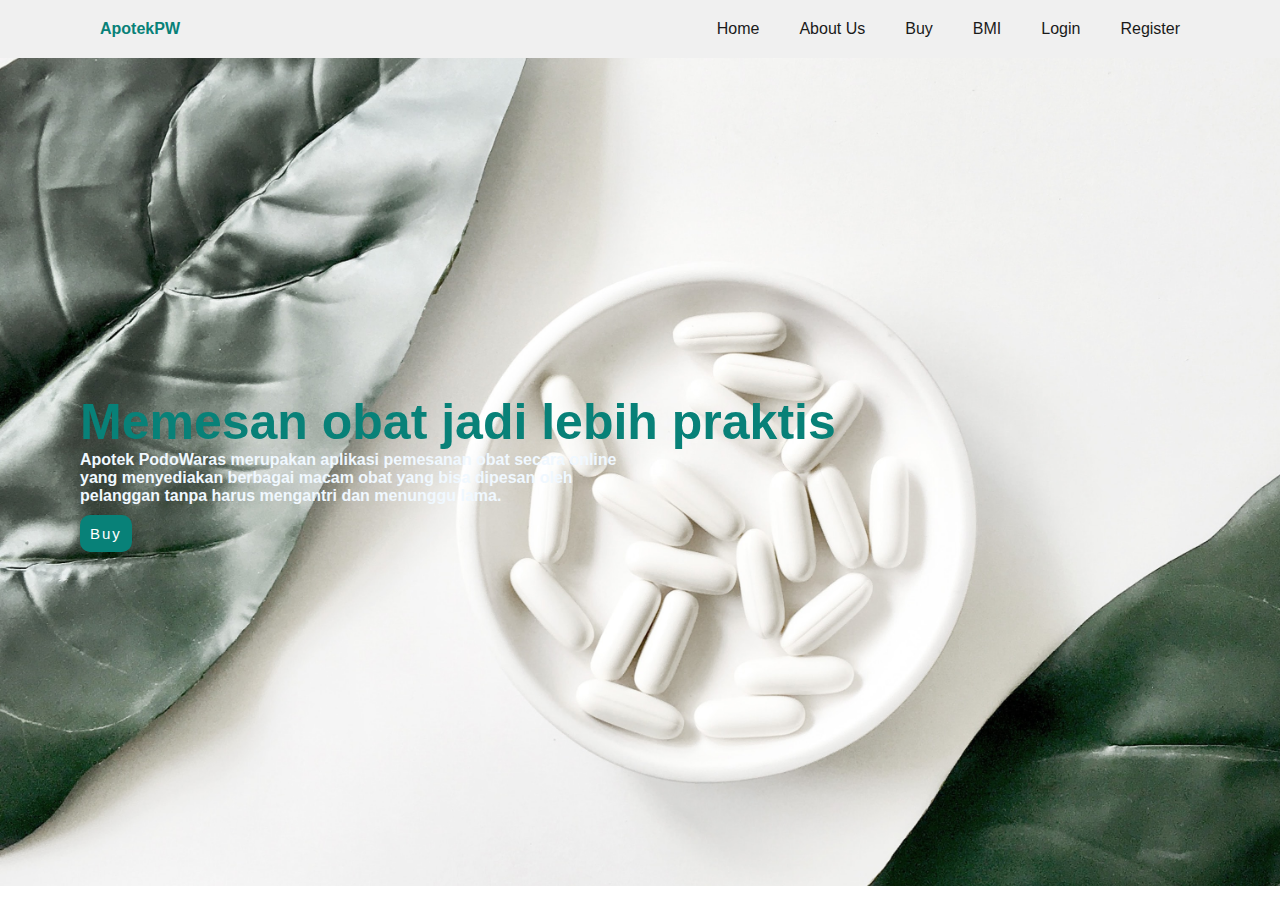
<file: index.html>
<!DOCTYPE html>
<html lang="en">

<head>
    <meta charset="UTF-8">
    <meta http-equiv="X-UA-Compatible" content="IE=edge">
    <meta name="viewport" content="width=device-width, initial-scale=1.0">
    <title>Home</title>
    <link rel="stylesheet" href="css/style.css">
</head>

<body>

    <section id="header">
        <a href="index.html">
            <h4 class="logo">ApotekPW</h4>
        </a>

        <div>
            <ul id="navbar">
                <li><a href="index.html">Home</a></li>
                <li><a href="aboutUs.html">About Us</a></li>
                <li><a href="#">Buy</a></li>
                <li><a href="#">BMI</a></li>
                <li><a href="#">Login</a></li>
                <li><a href="#">Register</a></li>
                <!-- <div>
                    <button id="login"><a href="#" style="color: black;">Login</a></button>
                    <button id="register"><a href="#" style="color: white;">Register</a></button>
                </div> -->
            </ul>
        </div>
    </section>

    <section id="hero">
        <strong>
            <h1>Memesan obat jadi lebih praktis</h1>
            <p>Apotek PodoWaras merupakan aplikasi pemesanan obat secara online yang menyediakan berbagai macam obat
                yang
                bisa dipesan oleh pelanggan tanpa harus mengantri dan menunggu lama.</p>
        </strong>

        <button>Buy</button>
    </section>

    <script src="#"></script>
</body>

</html>
</file>
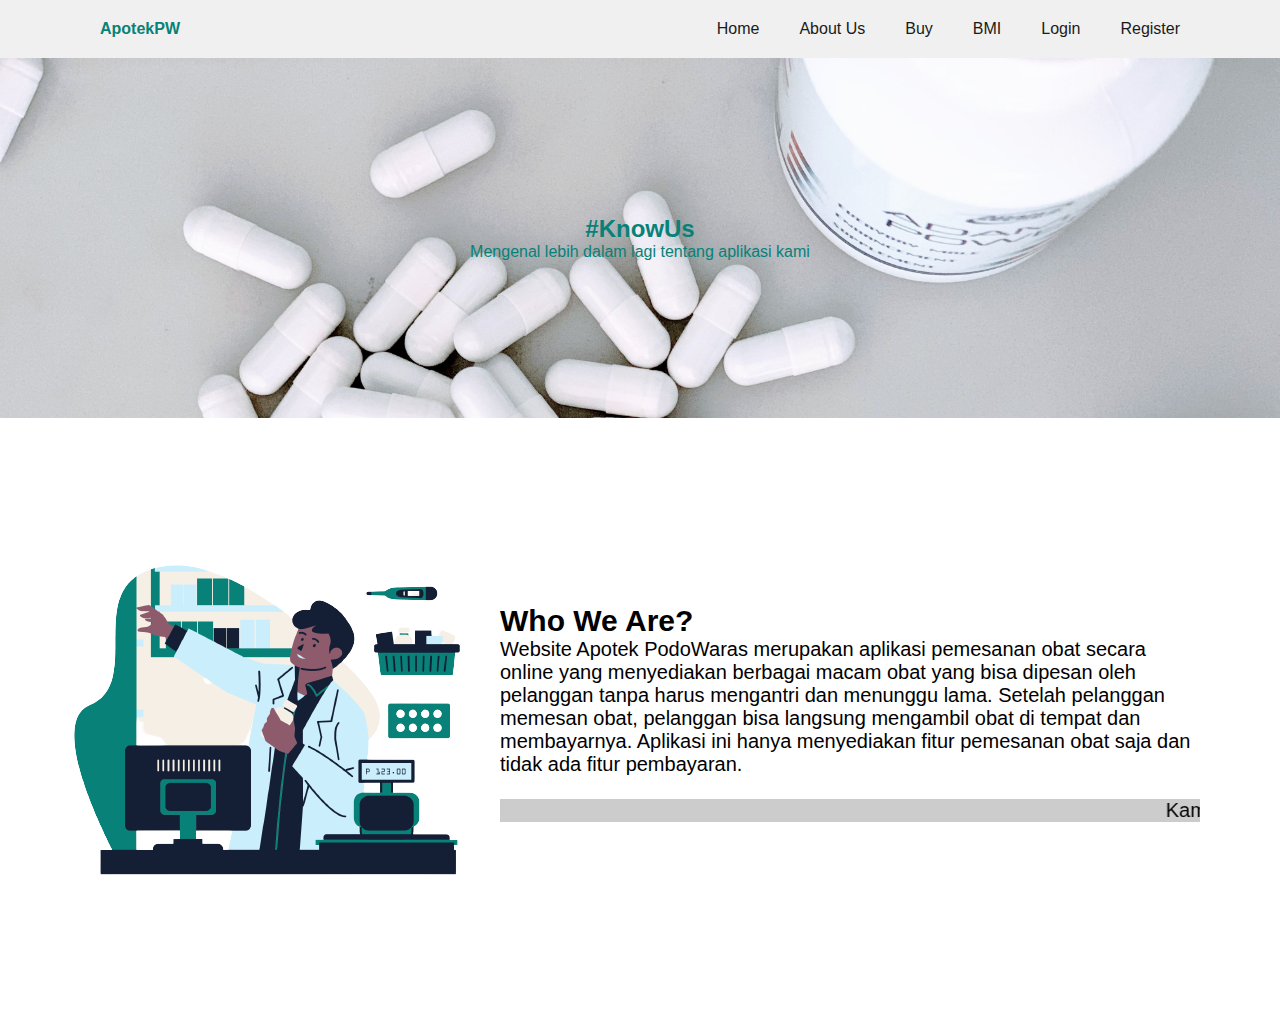
<file: aboutUs.html>
<!DOCTYPE html>
<html lang="en">

<head>
    <meta charset="UTF-8">
    <meta http-equiv="X-UA-Compatible" content="IE=edge">
    <meta name="viewport" content="width=device-width, initial-scale=1.0">
    <title>About US</title>
    <link rel="stylesheet" href="css/style.css">
</head>

<body>
    <section id="header">
        <a href="index.html">
            <h4 class="logo">ApotekPW</h4>
        </a>

        <div>
            <ul id="navbar">
                <li><a href="index.html">Home</a></li>
                <li><a href="aboutUs.html">About Us</a></li>
                <li><a href="#">Buy</a></li>
                <li><a href="#">BMI</a></li>
                <li><a href="#">Login</a></li>
                <li><a href="#">Register</a></li>
                <!-- <div>
                    <button id="login"><a href="#" style="color: black;">Login</a></button>
                    <button id="register"><a href="#" style="color: white;">Register</a></button>
                </div> -->
            </ul>
        </div>
    </section>

    <section id="page-header">
        <h2>#KnowUs</h2>
        <p>Mengenal lebih dalam lagi tentang aplikasi kami</p>
    </section>

    <section id="about-head" class="section-p1">
        <img src="assets/Desain_tanpa_judul-removebg-preview.png" alt="gambarAnimationApoteker">
        <div>
            <h2>Who We Are?</h2>
            <p>Website Apotek PodoWaras merupakan aplikasi pemesanan obat secara online yang menyediakan berbagai macam
                obat
                yang bisa dipesan oleh pelanggan tanpa harus mengantri dan menunggu lama. Setelah pelanggan memesan
                obat, pelanggan bisa langsung mengambil obat di tempat dan membayarnya. Aplikasi ini hanya menyediakan
                fitur pemesanan obat saja dan tidak ada fitur pembayaran.</p>

            <br>
            <marquee bgcolor="#ccc" loop="-1" scrollamount="5" width="100%">Kami memberikan layanan pemesanan obat
                secara online agar lebih praktis tanpa harus mengantri</marquee>
        </div>

    </section>

    <script src="#"></script>
</body>

</html>
</file>
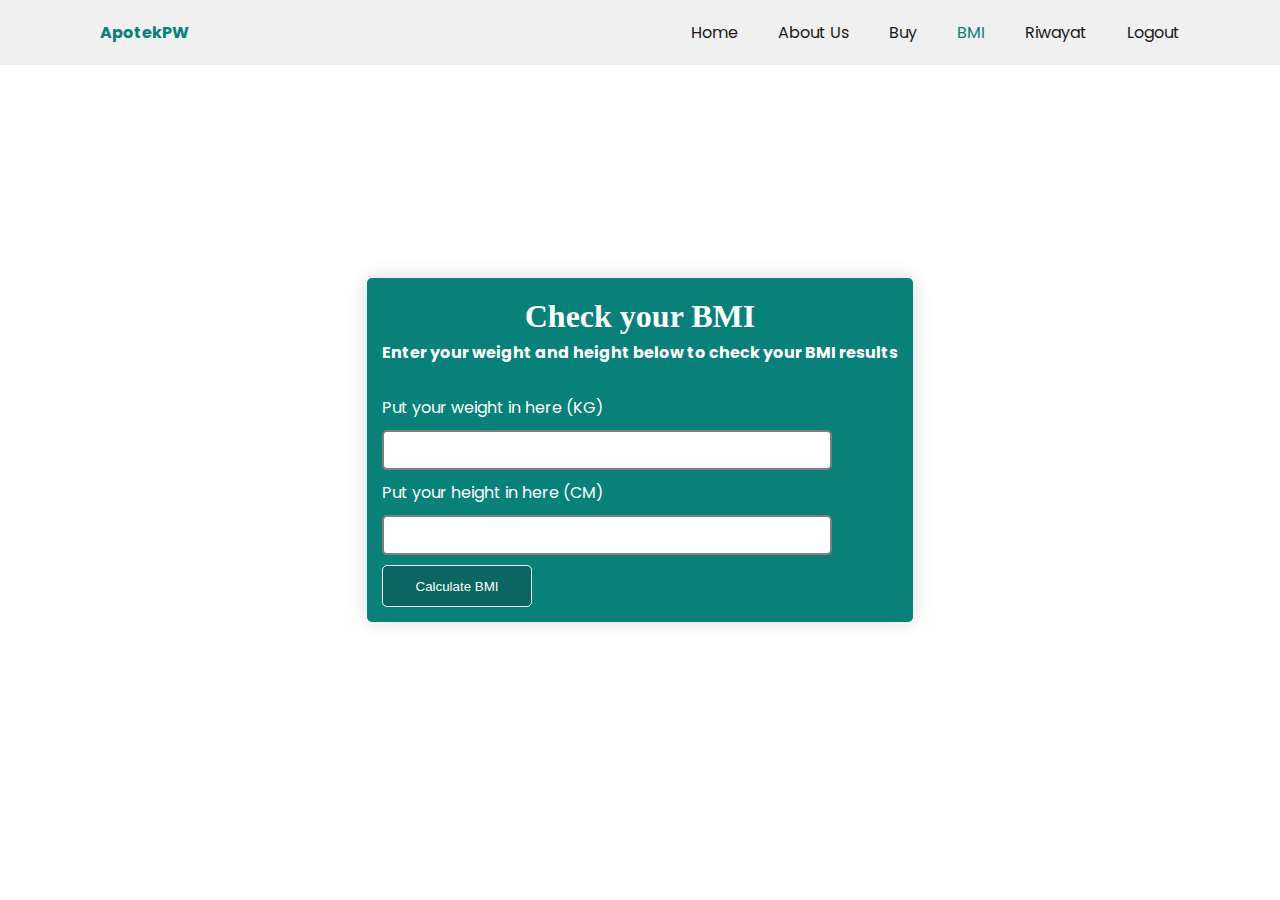
<file: bmi.html>
<!DOCTYPE html>
<html lang="en">
<head>
    <meta charset="UTF-8">
    <meta http-equiv="X-UA-Compatible" content="IE=edge">
    <meta name="viewport" content="width=device-width, initial-scale=1.0">
    <title>BMI - ApotekPW</title>
    <link rel="stylesheet" href="css/bmi.css">
</head>
<body>
    <!-- Navbar -->
    <section id="header">
        <a href="homePage-ApotekPW.html">
            <h4 class="logo">ApotekPW</h4>
        </a>

        <div>
            <ul id="navbar">
                <li><a href="homePage-ApotekPW.html">Home</a></li>
                <li><a href="aboutUs.html">About Us</a></li>
                <li><a href="buy.html">Buy</a></li>
                <li><a href="bmi.html" style="color: #088178;">BMI</a></li>
                <li><a href="riwayat.html">Riwayat</a></li>
                <li><a href="index.html">Logout</a></li>
            </ul>
        </div>
    </section>

    <!-- BMI -->
    <div class="wrapper">
        <h1 class="head">Check your BMI</h1>
        <h4>Enter your weight and height below to check your BMI results</h4><br>
        <p>Put your weight in here (KG)
            <br><input type="text" id="weight"><br><span id="weight_error"></span>
        </p>
    
        <p>Put your height in here (CM)
            <br><input type="text" id="height"><br><span id="height_error"></span>
        </p>
    
        <button id="btn">Calculate BMI</button>
        <p id="output"></p>
    </div>

    <script src="js/bmi.js"></script>
</body>
</html>
</file>
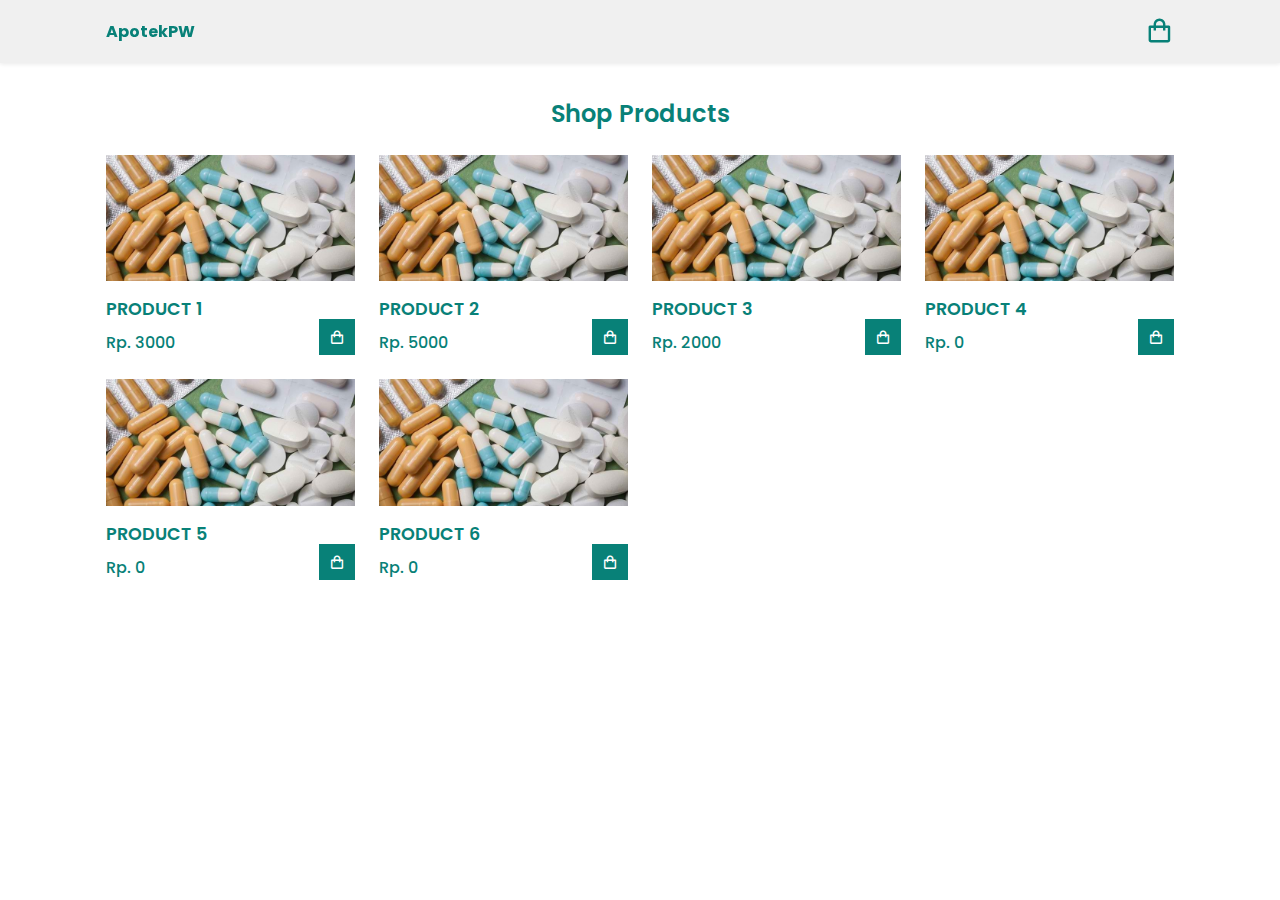
<file: buy.html>
<!DOCTYPE html>
<html lang="en">
<head>
    <meta charset="UTF-8">
    <meta http-equiv="X-UA-Compatible" content="IE=edge">
    <meta name="viewport" content="width=device-width, initial-scale=1.0">
    <title>Buy Obat - ApotekPW</title>
    <link rel="stylesheet" href="css/buy.css">
    <link href='https://unpkg.com/boxicons@2.1.4/css/boxicons.min.css' rel='stylesheet'>
</head>
<body>

    <!-- Header -->
    <header>
        <!-- Navbar -->
        <div class="nav container">
            <a href="#" class="logo">
                <h4>ApotekPW</h4>
            </a>
            <!-- Cart-icon -->
            <i class='bx bx-shopping-bag' id="cart-icon"></i>
            <!-- Cart -->
            <div class="cart">
                <h2 class="cart-title">Your Cart</h2>
                <!-- Content -->
                <div class="cart-content">
                    <!-- <div class="cart-box">
                        
                    </div> -->
                </div>
                <!-- Total -->
                <div class="total">
                    <div class="total-title">Total</div>
                    <div class="total-price">Rp.</div>
                </div>

                <!-- Buy Button -->
                <button type="button" class="btn-buy">Buy Now</button>
                <!-- Cart Close -->
                <i class='bx bx-x' id="close-cart"></i>
            </div>
        </div>
    </header>

    <!-- Shop -->
    <section class="shop container">
        <h2 class="section-title">Shop Products</h2>
        <!-- Content -->
        <div class="shop-content">
            <!-- Box 1 -->
            <div class="product-box">
                <img src="assets/obat.jpg" alt="" class="product-img">
                <h2 class="product-title">Product 1</h2>
                <span class="price">Rp. 3000</span>
                <i class='bx bx-shopping-bag add-cart'></i>
            </div>
            <!-- Box 2 -->
            <div class="product-box">
                <img src="assets/obat.jpg" alt="" class="product-img">
                <h2 class="product-title">Product 2</h2>
                <span class="price">Rp. 5000</span>
                <i class='bx bx-shopping-bag add-cart'></i>
            </div>
            <!-- Box 3 -->
            <div class="product-box">
                <img src="assets/obat.jpg" alt="" class="product-img">
                <h2 class="product-title">Product 3</h2>
                <span class="price">Rp. 2000</span>
                <i class='bx bx-shopping-bag add-cart'></i>
            </div>
            <!-- Box 4 -->
            <div class="product-box">
                <img src="assets/obat.jpg" alt="" class="product-img">
                <h2 class="product-title">Product 4</h2>
                <span class="price">Rp. 0</span>
                <i class='bx bx-shopping-bag add-cart'></i>
            </div>
            <!-- Box 5 -->
            <div class="product-box">
                <img src="assets/obat.jpg" alt="" class="product-img">
                <h2 class="product-title">Product 5</h2>
                <span class="price">Rp. 0</span>
                <i class='bx bx-shopping-bag add-cart'></i>
            </div>
            <!-- Box 6 -->
            <div class="product-box">
                <img src="assets/obat.jpg" alt="" class="product-img">
                <h2 class="product-title">Product 6</h2>
                <span class="price">Rp. 0</span>
                <i class='bx bx-shopping-bag add-cart'></i>
            </div>
        </div>
    </section>
    
    <script src="js/buy.js"></script>
</body>
</html>
</file>
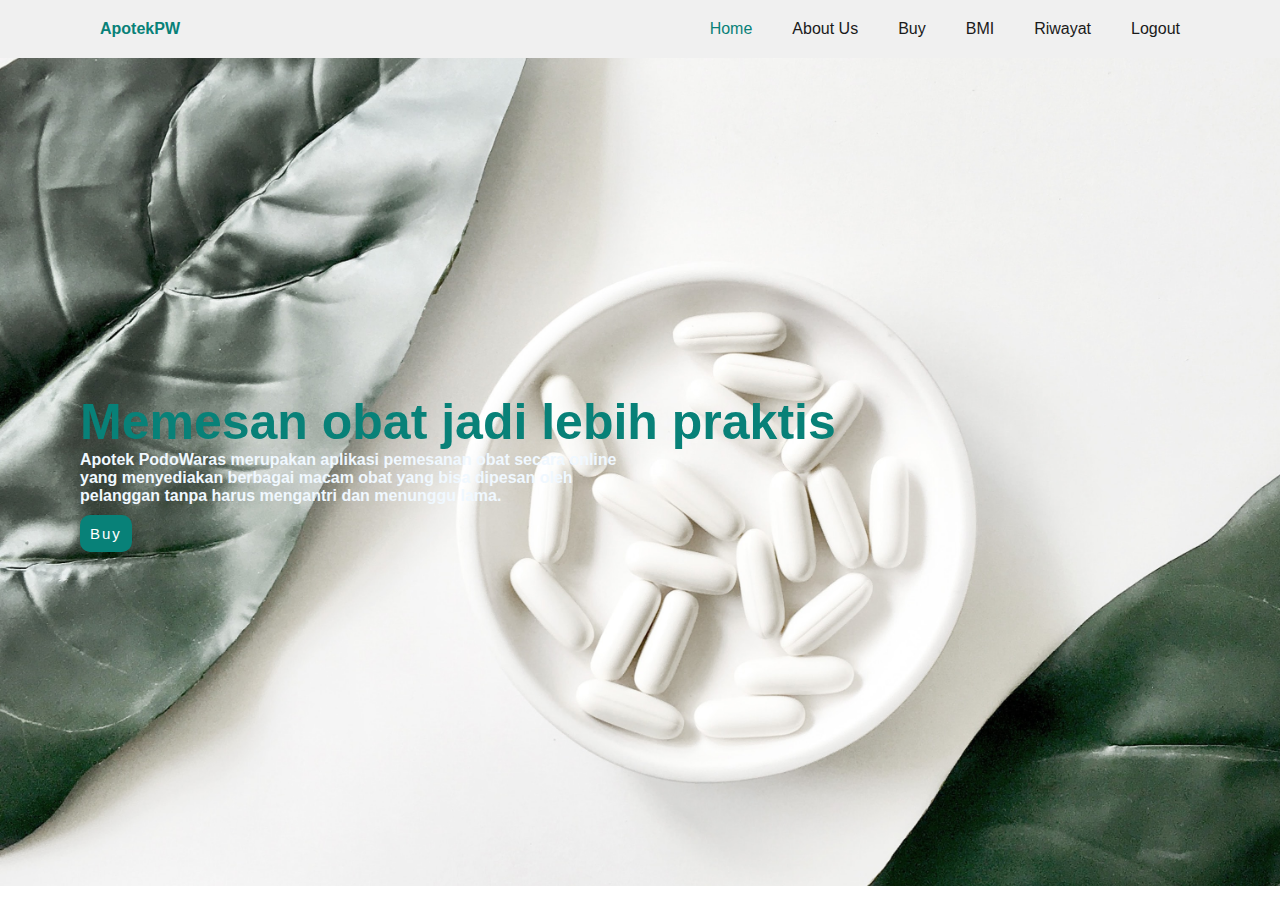
<file: homePage-ApotekPW.html>
<!DOCTYPE html>
<html lang="en">
<head>
    <meta charset="UTF-8">
    <meta http-equiv="X-UA-Compatible" content="IE=edge">
    <meta name="viewport" content="width=device-width, initial-scale=1.0">
    <title>Home - ApotekPW</title>
    <link rel="stylesheet" href="css/style.css">
</head>

<body>

    <section id="header">
        <a href="homePage-ApotekPW.html">
            <h4 class="logo">ApotekPW</h4>
        </a>

        <div>
            <ul id="navbar">
                <li><a href="homePage-ApotekPW.html" style="color: #088178;">Home</a></li>
                <li><a href="aboutUs.html">About Us</a></li>
                <li><a href="buy.html">Buy</a></li>
                <li><a href="bmi.html">BMI</a></li>
                <li><a href="riwayat.html">Riwayat</a></li>
                <li><a href="index.html">Logout</a></li>
            </ul>
        </div>
    </section>

    <section id="hero">
        <strong>
            <h1>Memesan obat jadi lebih praktis</h1>
            <p>Apotek PodoWaras merupakan aplikasi pemesanan obat secara online yang menyediakan berbagai macam obat
                yang
                bisa dipesan oleh pelanggan tanpa harus mengantri dan menunggu lama.</p>
        </strong>

        <button>Buy</button>
    </section>

    <script src="#"></script>
</body>

</html>
</file>
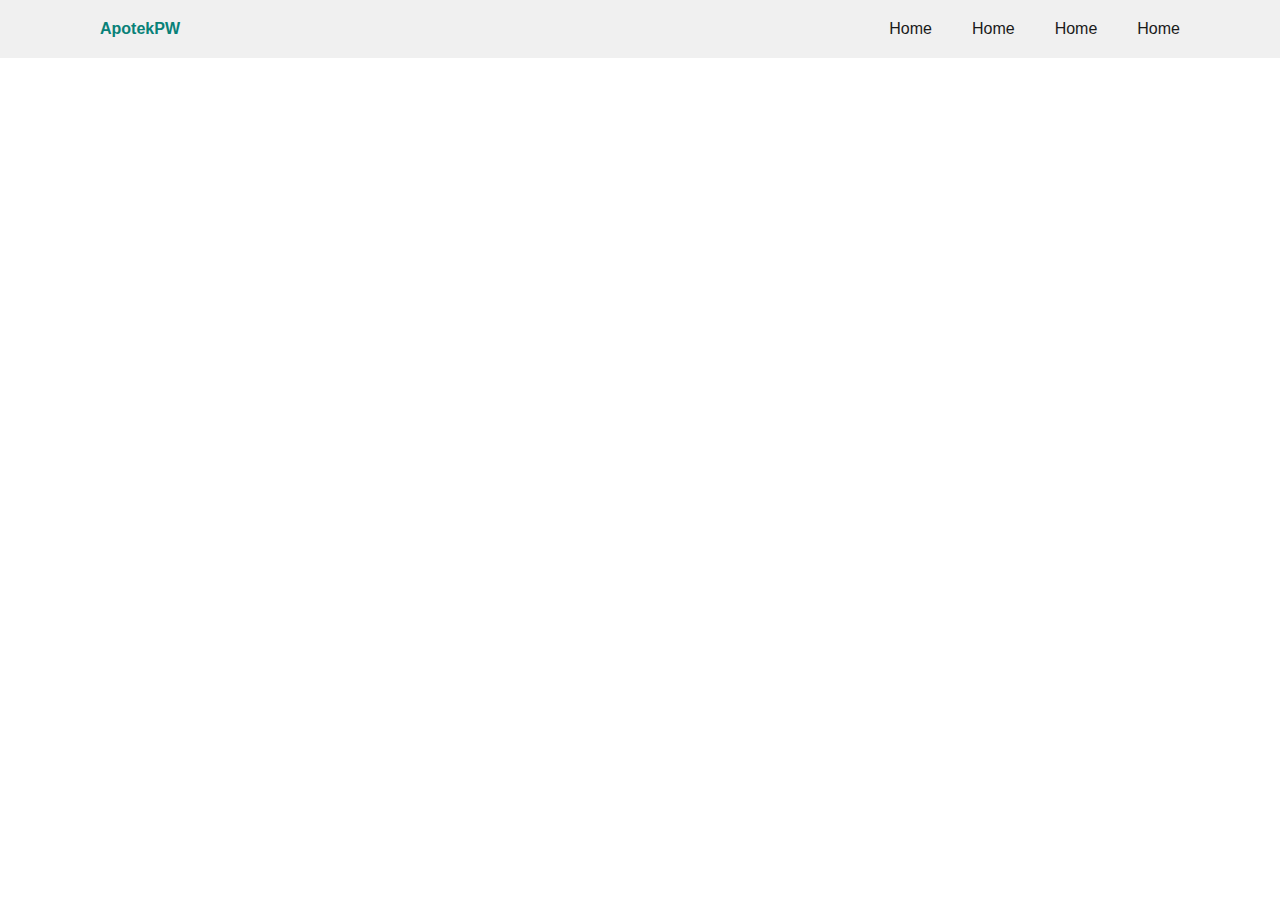
<file: homePage.html>
<!DOCTYPE html>
<html lang="en">

<head>
    <meta charset="UTF-8">
    <meta http-equiv="X-UA-Compatible" content="IE=edge">
    <meta name="viewport" content="width=device-width, initial-scale=1.0">
    <title>Home</title>
    <link rel="stylesheet" href="style.css">
</head>

<body>

    <section id="header">
        <a href="#">
            <h4 class="logo">ApotekPW</h4>
        </a>

        <div>
            <ul id="navbar">
                <li><a href="homePage.html">Home</a></li>
                <li><a href="">Home</a></li>
                <li><a href="homePage.html">Home</a></li>
                <li><a href="homePage.html">Home</a></li>
            </ul>
        </div>
    </section>


    <script src="#"></script>
</body>

</html>
</file>
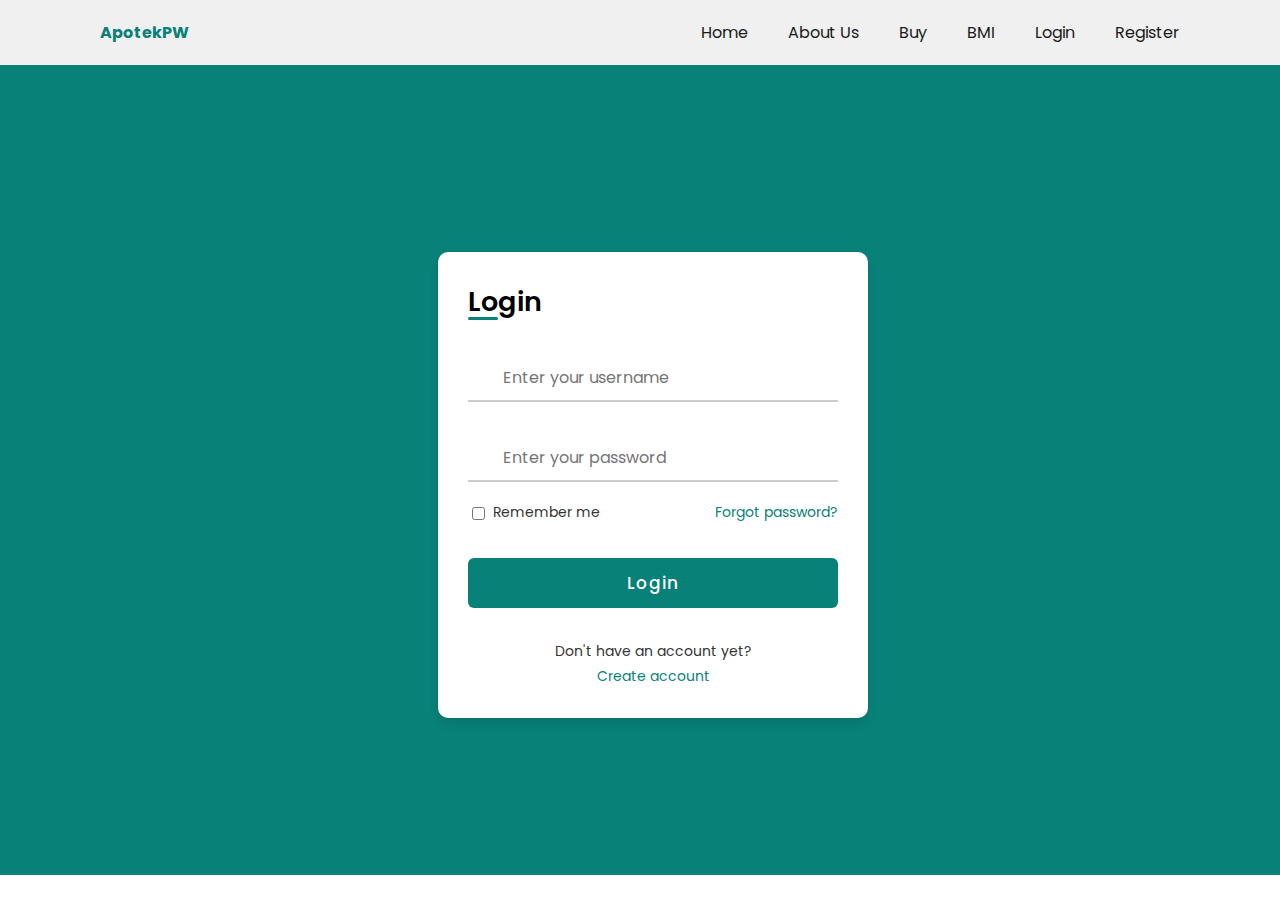
<file: login.html>
<!DOCTYPE html>
<html lang="en">

<head>
    <meta charset="UTF-8">
    <meta http-equiv="X-UA-Compatible" content="IE=edge">
    <meta name="viewport" content="width=device-width, initial-scale=1.0">
    <title>Login - ApotekPW</title>
    <link rel="stylesheet" href="css/login.css">
    <link rel="stylesheet" href="https://unicons.iconscout.com/release/v4.0.0/css/line.css">

</head>

<body>
    <!-- Navbar -->
    <section id="header">
        <a href="homePage.html">
            <h4 class="logo">ApotekPW</h4>
        </a>

        <div>
            <ul id="navbar">
                <li><a href="homePage.html">Home</a></li>
                <li><a href="#">About Us</a></li>
                <li><a href="#">Buy</a></li>
                <li><a href="#">BMI</a></li>
                <li class="active"><a href="#">Login</a></li>
                <li><a href="#">Register</a></li>
                <!-- <div>
                    <button id="login"><a href="#" style="color: black;">Login</a></button>
                    <button id="register"><a href="#" style="color: black;">Register</a></button>
                </div> -->
            </ul>
        </div>
    </section>

    <!-- Form Login -->
    <section id="hero">
        <div class="container">
            <div class="forms">
                <div class="form login">
                    <span class="title">Login</span>

                    <form action="#">
                        <div class="input-field">
                            <input type="text" id="username" placeholder="Enter your username" required>
                            <i class="uil uil-user"></i>
                        </div>
                        <div class="input-field">
                            <input type="password" id="password" class="password" placeholder="Enter your password"
                                required>
                            <i class="uil uil-lock icon"></i>
                            <i class="uil uil-eye-slash showHidePw"></i>
                        </div>

                        <div class="checkbox-text">
                            <div class="checkbox-content">
                                <input type="checkbox" id="logCheck">
                                <label for="logCheck" class="text">Remember me</label>
                            </div>

                            <a href="#" class="text">Forgot password?</a>
                        </div>

                        <div class="input-field button">
                            <input type="button" id="btn" value="Login">
                            <!-- <input type="button" action="submit" onclick="startlog()" value="Login">
                        <p id="akses"></p> -->
                        </div>
                    </form>

                    <div class="login-signup">
                        <span class="text">Don't have an account yet?</span>
                        <a href="#" class="text signup-text"><br>Create account</a>
                    </div>
                </div>
            </div>
        </div>
    </section>


    <script src="js/login.js"></script>
</body>

</html>
</file>
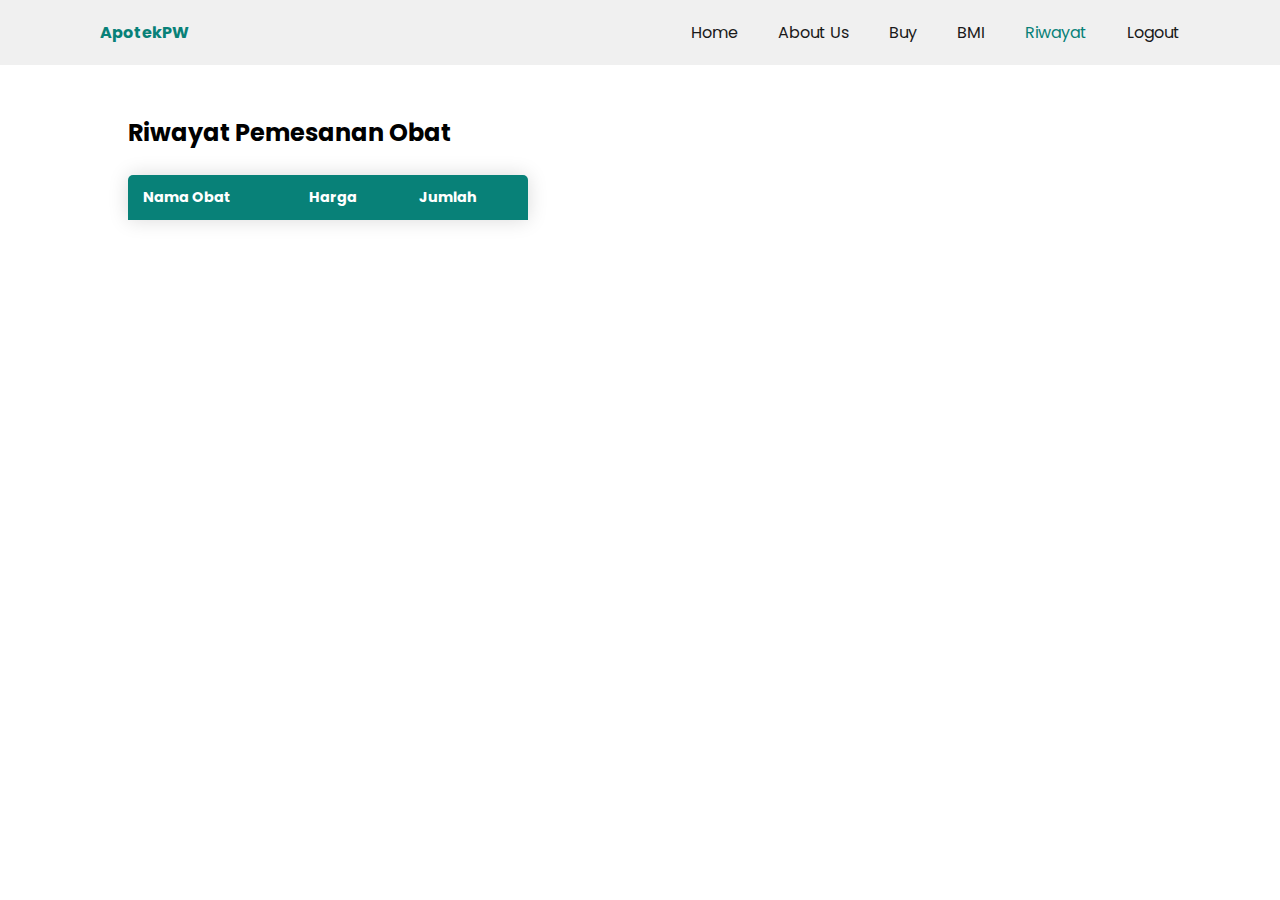
<file: riwayat.html>
<!DOCTYPE html>
<html lang="en">
<head>
    <meta charset="UTF-8">
    <meta http-equiv="X-UA-Compatible" content="IE=edge">
    <meta name="viewport" content="width=device-width, initial-scale=1.0">
    <title>riwayat - ApotekPW</title>
    <link rel="stylesheet" href="css/riwayat.css">

</head>
<body>
    <!-- Navbar -->
    <section id="header">
        <a href="homePage-ApotekPW.html">
            <h4 class="logo">ApotekPW</h4>
        </a>

        <div>
            <ul id="navbar">
                <li><a href="homePage-ApotekPW.html">Home</a></li>
                <li><a href="aboutUs.html">About Us</a></li>
                <li><a href="buy.html">Buy</a></li>
                <li><a href="bmi.html">BMI</a></li>
                <li><a href="riwayat.html" style="color: #088178;">Riwayat</a></li>
                <li><a href="index.html">Logout</a></li>
            </ul>
        </div>
    </section>

    <!-- Tabel Riwayat Pemesanan -->
    <h2>Riwayat Pemesanan Obat</h2>
    <table class="content-table">
        <thead>
            <tr>
                <th>Nama Obat</th>
                <th>Harga</th>
                <th>Jumlah</th>
            </tr>
        </thead>
        <tbody id="riwayat-pem">
        </tbody>
    </table>


    <script src="js/riwayat.js"></script>
</body>
</html>
</file>
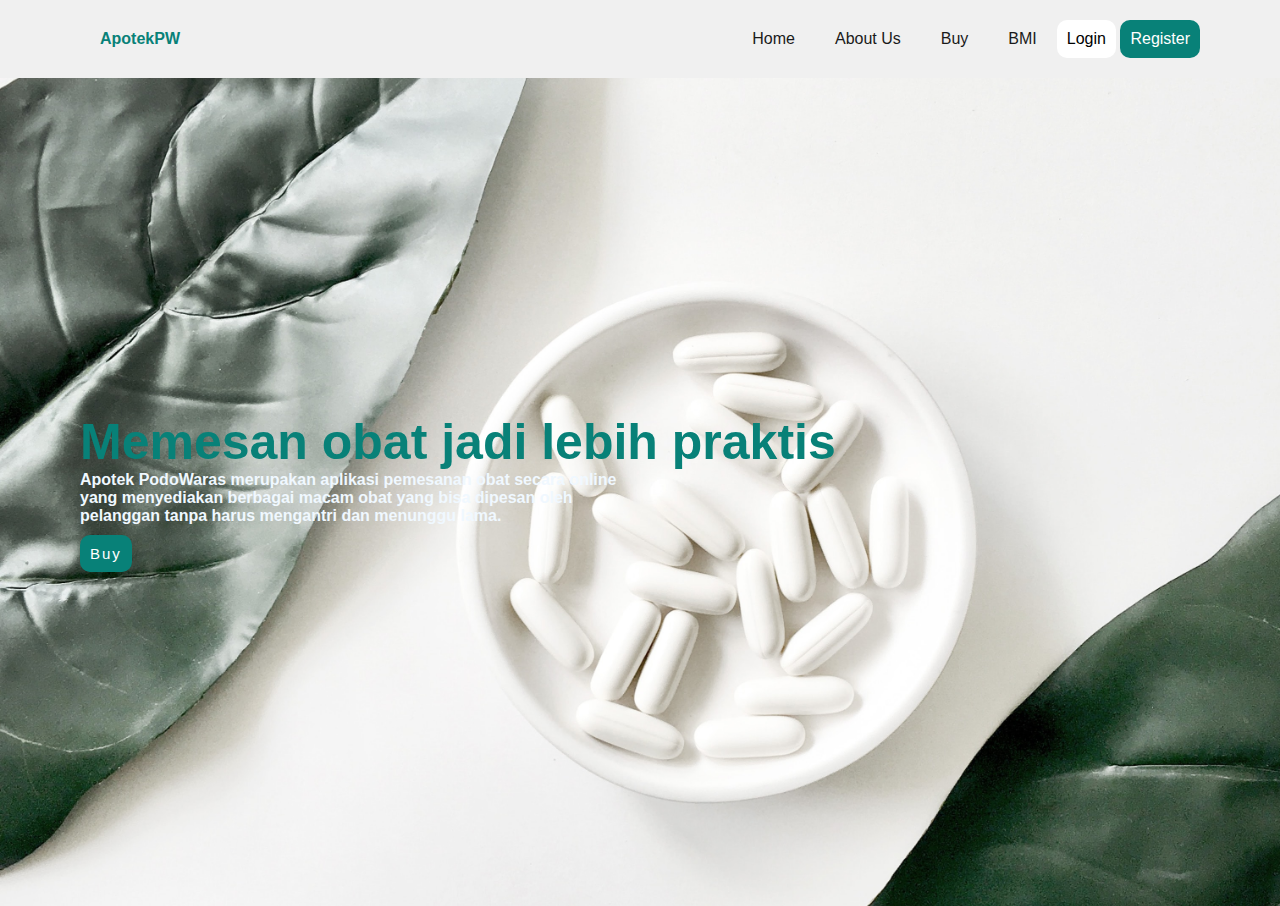
<file: cadangan/home.html>
<!DOCTYPE html>
<html lang="en">

<head>
    <meta charset="UTF-8">
    <meta http-equiv="X-UA-Compatible" content="IE=edge">
    <meta name="viewport" content="width=device-width, initial-scale=1.0">
    <title>Home</title>
    <link rel="stylesheet" href="./home.css">
</head>

<body>

    <section id="header">
        <a href="homePage.html">
            <h4 class="logo">ApotekPW</h4>
        </a>

        <div>
            <ul id="navbar">
                <li><a href="homePage.html">Home</a></li>
                <li><a href="#">About Us</a></li>
                <li><a href="#">Buy</a></li>
                <li><a href="#">BMI</a></li>
                <div>
                    <button id="login"><a href="login.html" style="color: black;">Login</a></button>
                    <button id="register"><a href="#" style="color: white;">Register</a></button>
                </div>
            </ul>
        </div>
    </section>

    <section id="hero">
        <strong>
            <h1>Memesan obat jadi lebih praktis</h1>
            <p>Apotek PodoWaras merupakan aplikasi pemesanan obat secara online yang menyediakan berbagai macam obat
                yang
                bisa dipesan oleh pelanggan tanpa harus mengantri dan menunggu lama.</p>
        </strong>

        <button>Buy</button>
    </section>

    <script src="#"></script>
</body>

</html>
</file>
<file: css/style.css>
* {
    margin: 0;
    padding: 0;
    box-sizing: border-box;
    font-family: 'Spartan', sans-serif;
    /* letter-spacing: 2px; */
}

body {
    width: 100%;
}

/* header */

#header {
    display: flex;
    align-items: center;
    justify-content: space-between;
    padding: 20px 80px;
    background: 0 5px rgba(0, 0, 0, 0.06);
}

#header a {
    text-decoration: none;
}

#header .logo {
    color: #088178;
    padding: 0 20px;
    position: relative;
}

#navbar {
    display: flex;
    align-items: center;
    justify-content: center;
}

#navbar li {
    list-style: none;
    padding: 0 20px;
    position: relative;
}

#navbar li a {
    text-decoration: none;
    font-size: 16px;
    font-size: 600;
    color: #1a1a1a;
    transition: 0.3s ease;
}

#navbar li a:hover,
#navbar li a.active {
    color: #088178;
}

#navbar li a.active::after,
#navbar li a:hover::after {
    content: "";
    width: 30%;
    height: 2px;
    background: #088178;
    position: absolute;
    bottom: -4px;
    left: 20px;
}

#navbar button {
    position: relative;
    font-size: 16px;
    font-size: 600;
    border: none;
    border-radius: 10px;
    padding: 10px;
}

#navbar #login {
    background-color: white;
    /* color: black; */
}

#navbar #register {
    background-color: #088178;
}

/* cover */

#hero {
    background-image: url("/assets/bg-index.jpg");
    height: 92vh;
    width: 100%;
    background-size: cover;
    background-position: top 15% right 0;
    padding: 0 80px;
    display: flex;
    flex-direction: column;
    align-items: flex-start;
    justify-content: center;
}

#hero h1 {
    color: #088178;
    font-size: 50px;
}

#hero p {
    width: 50%;
    border-color: #088178;
    color: aliceblue;
}

#hero button {
    letter-spacing: 2px;
    font-weight: 530;
    font-size: 15px;
    border: none;
    outline: none;
    border-radius: 10px;
    padding: 10px;
    /* width: 100px;
    margin: 0 5px; */
    margin-top: 10px;
    color: white;
    background-color: #088178;
}


/* about us */
#page-header {
    background-image: url(/assets/the-lore-rRBtKW_aw_U-unsplash.jpg);
    width: 100%;
    height: 40vh;
    background-size: cover;
    display: flex;
    justify-content: center;
    text-align: center;
    flex-direction: column;
    padding: 14px;
}

#page-header h2,
#page-header p {
    color: #088178;
    /* font-size: 30px; */
}

#about-head {
    display: flex;
    align-items: center;
}

#about-head img {
    width: 80%;
    height: auto;
    padding-left: 40px;
}

#about-head div {
    font-size: 20px;
    padding-left: 40px;
    padding-right: 80px;
}


/* profile */

#profile-header {
    display: flex;
    align-items: center;
    justify-content: space-between;
    padding: 20px 80px;
    background: 0 5px rgba(0, 0, 0, 0.06);
}
</file>
<file: css/bmi.css>
/* Import Google font */
@import url('https://fonts.googleapis.com/css2?family=Poppins:wght@400;500;600;700&display=swap');

*{
    margin: 0;
    padding: 0;
    box-sizing: border-box;
    font-family: 'Poppins', sans-serif;
}

:root {
    --main-color: #171427 ;
    --text-color: #088178;
    --bg-color: #fff;
}

body {
    width: 100%;
}

/* header */
#header {
    display: flex;
    align-items: center;
    justify-content: space-between;
    padding: 15px 80px;
    background: 0 5px rgba(0, 0, 0, 0.06);
}

#header a {
    text-decoration: none;
}

#header .logo {
    color: var(--text-color);
    padding: 0 20px;
    position: relative;
}

#navbar {
    display: flex;
    align-items: center;
    justify-content: center;
}

#navbar li {
    list-style: none;
    padding: 0 20px;
    position: relative;
}

#navbar li a {
    text-decoration: none;
    font-size: 16px;
    font-size: 600;
    color: #1a1a1a;
    transition: 0.3s ease;
}

#navbar li a:hover,
#navbar li a.active {
    color: var(--text-color);
}

#navbar li a.active::after,
#navbar li a:hover::after {
    content: "";
    width: 30%;
    height: 2px;
    background: var(--text-color);
    position: absolute;
    bottom: -4px;
    left: 20px;
}

/* BMI */
.wrapper {
    position: absolute;
    top: 50%;
    left: 50%;
    transform: translate(-50%, -50%);
    padding: 15px;
    background: var(--text-color);
    box-shadow: 0 0 20px rgba(0, 0, 0, 0.15);
    border-radius: 5px;
}

.head {
    font-family: century;
    font-size: 2rem;
    text-align: center;
    margin: 5px 0px;
    color: var(--bg-color);
}

h4 {
    text-align: center;
    margin: 5px 0px;
    color: var(--bg-color);
}

p {
    color: var(--bg-color);
}

input {
    outline: none;
    border: 2px solid rgb(129, 126, 126);
    padding: 5px;
    border-radius: 5px;
    width: 450px;
    height: 40px;
    margin: 10px 0px;
    background-color: white;
}

button {
    color: var(--bg-color);
    background-color: #096660;
    display: block;
    width: 150px;
    height: 42px;
    cursor: pointer;
    border: 1px solid white;
    border-radius: 5px;
    font-family: 'Montserrat', sans-serif;
    
}
</file>
<file: css/buy.css>
/* Import Google font */
@import url('https://fonts.googleapis.com/css2?family=Poppins:wght@400;500;600;700&display=swap');

*{
    margin: 0;
    padding: 0;
    scroll-padding-top: 2rem;
    scroll-behavior: smooth;
    box-sizing: border-box;
    list-style: none;
    text-decoration: none;
    font-family: 'Poppins', sans-serif;
}

:root {
    --main-color: #171427 ;
    --text-color: #088178;
    --bg-color: #fff;
}

img {
    width: 100%;
}

body {
    color: var(--text-color);
}

.container {
    max-width: 1068px;
    margin: auto;
    width: 100%;
}

section {
    padding: 4rem 0 3rem;
}

/* Header */
header {
    position: fixed;
    top: 0;
    left: 0;
    width: 100%;
    background: 0 5px rgba(0, 0, 0, 0.06);
    box-shadow: 0 1px 4px hsl(0 4% 15% / 10%);
    z-index: 100;
}

.nav {
    display: flex;
    align-items: center;
    justify-content: space-between;
    padding: 17px 0;
}

.logo {
    font-size: 1rem;
    color: var(--text-color);
    font-weight: 400;
}

#cart-icon {
    font-size: 1.8rem;
    cursor: pointer;
}

/* Cart */
.cart {
    position: fixed;
    top: 0;
    right: -100%;
    width: 360px;
    min-height: 100vh;
    padding: 20px;
    background: var(--bg-color);
    box-shadow: -2px 0 4px hsl(0 4% 15% / 10%);
    transition: 0.3s;
}

.cart.active {
    right: 0;
}

.cart-title {
    text-align: center;
    font-size: 1.5rem;
    font-weight: 600;
    margin-top: 2rem;
}

.cart-box {
    display: grid;
    grid-template-columns: 32% 50% 18%;
    align-items: center;
    gap: 1rem;
    margin-top: 1rem;
}

.cart-img {
    width: 100px;
    height: 100px;
    object-fit: contain;
    padding: 10px;
}

.detail-box {
    display: grid;
    row-gap: 0.5rem;
}

.cart-product-title {
    font-size: 1rem;
    text-transform: uppercase;
}

.cart-price {
    font-weight: 500;
}

.cart-quantity {
    border: 1px solid var(--text-color);
    outline-color: var(--main-color);
    width: 2.4rem;
    text-align: center;
    font-size: 1rem;
}

.cart-remove {
    font-size: 24px;
    color: var(--main-color);
    cursor: pointer;
}

.total {
    display: flex;
    justify-content: flex-end;
    margin-top: 1.5rem;
    border-top: 1px solid var(--text-color);
}

.total-title {
    font-size: 1rem;
    font-weight: 600;
}

.total-price {
    margin-left: 0.5rem;
}

.btn-buy {
    display: flex;
    margin: 1.5rem auto 0 auto;
    padding: 12px 20px;
    border: none;
    background: var(--main-color);
    color: var(--bg-color);
    font-size: 1rem;
    font-weight: 500;
    cursor: pointer;
}

.btn-buy:hover {
    background: var(--text-color);
}

#close-cart {
    position: absolute;
    top: 1rem;
    right: 0.8rem;
    font-size: 2rem;
    color: var(--text-color);
    cursor: pointer;
}

.section-title {
    font-size: 1.5rem;
    font-weight: 600;
    text-align: center;
    margin-bottom: 1.5rem;
}

.shop {
    margin-top: 2rem;
}

/* Shop Content */
.shop-content {
    display: grid;
    grid-template-columns: repeat(auto-fit, minmax(220px, auto));
    gap: 1.5rem;
}

.product-box {
    position: relative;
}

.product-box:hover {
    padding: 10px;
    border: 1px solid var(--text-color);
    transition: 0.4s;
}

.product-img {
    width: 100%;
    height: auto;
    margin-bottom: 0.5rem;
}

.product-title {
    font-size: 1.1rem;
    font-weight: 600;
    text-transform: uppercase;
    margin-bottom: 0.5rem;
}

.price {
    font-weight: 500;
}

.add-cart {
    position: absolute;
    bottom: 0;
    right: 0;
    background: var(--text-color);
    color: var(--bg-color);
    padding: 10px;
    cursor: pointer;
}

.add-cart:hover {
    background: var(--main-color);
}
</file>
<file: style.css>
* {
    margin: 0;
    padding: 0;
    box-sizing: border-box;
    font-family: 'Spartan', sans-serif;
    /* letter-spacing: 2px; */
}

body {
    width: 100%;
}

/* header */

#header {
    display: flex;
    align-items: center;
    justify-content: space-between;
    padding: 20px 80px;
    background: 0 5px rgba(0, 0, 0, 0.06);
}

#header a {
    text-decoration: none;
}

#header .logo {
    color: #088178;
    padding: 0 20px;
    position: relative;
}

#navbar {
    display: flex;
    align-items: center;
    justify-content: center;
}

#navbar li {
    list-style: none;
    padding: 0 20px;
    position: relative;
}

#navbar li a {
    text-decoration: none;
    font-size: 16px;
    font-size: 600;
    color: #1a1a1a;
    transition: 0.3s ease;
}

#navbar li a:hover,
#navbar li a.active {
    color: #088178;
}

#navbar li a.active::after,
#navbar li a:hover::after {
    content: "";
    width: 30%;
    height: 2px;
    background: #088178;
    position: absolute;
    bottom: -4px;
    left: 20px;
}

#navbar button {
    position: relative;
    font-size: 16px;
    font-size: 600;
    border: none;
    border-radius: 10px;
    padding: 10px;
}

#navbar #login {
    background-color: white;
    /* color: black; */
}

#navbar #register {
    background-color: #088178;
}

/* cover */

#hero {
    background-image: url("assets/the-tonik-5Lbyao5bzbc-unsplash.jpg");
    height: 92vh;
    width: 100%;
    background-size: cover;
    background-position: top 15% right 0;
    padding: 0 80px;
    display: flex;
    flex-direction: column;
    align-items: flex-start;
    justify-content: center;
}

#hero h1 {
    color: #088178;
    font-size: 50px;
}

#hero p {
    width: 50%;
    border-color: #088178;
    color: aliceblue;
}

#hero button {
    letter-spacing: 2px;
    font-weight: 530;
    font-size: 15px;
    border: none;
    outline: none;
    border-radius: 10px;
    padding: 10px;
    /* width: 100px;
    margin: 0 5px; */
    margin-top: 10px;
    color: white;
    background-color: #088178;
}


/* about us */
</file>
<file: css/login.css>
/* Import Google font */
@import url('https://fonts.googleapis.com/css2?family=Poppins:wght@400;500;600;700&display=swap');

*{
    margin: 0;
    padding: 0;
    box-sizing: border-box;
    font-family: 'Poppins', sans-serif;
}

:root {
    --main-color: #171427 ;
    --text-color: #088178;
    --bg-color: #fff;
}

body {
    width: 100%;
}

/* header */
#header {
    display: flex;
    align-items: center;
    justify-content: space-between;
    padding: 20px 80px;
    background: 0 5px rgba(0, 0, 0, 0.06);
}

#header a {
    text-decoration: none;
}

#header .logo {
    color: var(--text-color);
    padding: 0 20px;
    position: relative;
}

#navbar {
    display: flex;
    align-items: center;
    justify-content: center;
}

#navbar li {
    list-style: none;
    padding: 0 20px;
    position: relative;
}

#navbar li a {
    text-decoration: none;
    font-size: 16px;
    font-size: 600;
    color: #1a1a1a;
    transition: 0.3s ease;
}

#navbar li a:hover,
#navbar li a.active {
    color: var(--text-color);
}

#navbar li a.active::after,
#navbar li a:hover::after {
    content: "";
    width: 30%;
    height: 2px;
    background: var(--text-color);
    position: absolute;
    bottom: -4px;
    left: 20px;
}

#navbar button {
    position: relative;
    font-size: 16px;
    font-size: 600;
    border: none;
    border-radius: 10px;
    padding: 10px;
}

#navbar #login {
    background-color: var(--text-color);
    /* color: black; */
}

/* #navbar #register {
    background-color: #088178;
} */

#hero {
    background: var(--text-color);
    height: 90vh;
    width: 100%;
    background-size: cover;
    background-position: top 15% right 0;
    padding: 0 80px;
    display: flex;
    flex-direction: column;
    align-items: flex-start;
    justify-content: center;
}

.container{
    margin-top: 30px;
    margin-left: 32%;
    position: relative;
    max-width: 430px;
    width: 100%;
    background: #fff;
    border-radius: 10px;
    box-shadow: 0 5px 10px rgba(0, 0, 0, 0.1);
}

.container .form{
    padding: 30px;
}

.container .form .title{
    position: relative;
    font-size: 27px;
    font-weight: 600;
}

/* Form Login */
.form .title::before{
    content: '';
    position: absolute;
    left: 0;
    bottom: 0;
    height: 3px;
    width: 30px;
    background: var(--text-color);
    border-radius: 25px;
}

.form .input-field{
    /* background-color: red; */
    position: relative;
    height: 50px;
    width: 100%;
    margin-top: 30px;
}

.input-field input{
    position: absolute;
    height: 100%;
    width: 100%;
    padding: 0 35px;
    border: none;
    outline: none;
    font-size: 16px;
    border-bottom: 2px solid #ccc;
    border-top: 2px solid transparent;
    transition: all 0.2s ease;
}

.input-field input:is(:focus, :valid){
    border-bottom-color: var(--text-color); 
}

.input-field i{
    position: absolute;
    top: 50%;
    transform: translateY(-50%);
    color: #999;
    font-size: 23px;
    transition: all 0.2s ease;
}

.input-field input:is(:focus, :valid) ~ i{
    color: var(--text-color); 
}

.input-field i.icon{
    left: 0;
}

.input-field i.showHidePw{
    right: 0;
    cursor: pointer;
    padding: 10px;
}

/* Checkbox */
.form .checkbox-text{
    display: flex;
    align-items: center;
    justify-content: space-between;
    margin-top: 20px;
}

.checkbox-text .checkbox-content{
    display: flex;
    align-items: center;
}

.checkbox-content input{
    margin: 0 8px -2px 4px;
    accent-color: var(--text-color);
}

.form .text{
    color: #333;
    font-size: 14px;
}

.form a.text{
    color: var(--text-color);
    text-decoration: none;
}

.form a:hover{
    text-decoration: underline;
}

.form .button{
    margin-top: 35px;
}

.form .button input{
    border: none;
    color: #fff;
    font-size: 17px;
    font-weight: 500;
    letter-spacing: 1px;
    border-radius: 6px;
    background-color: var(--text-color);
    cursor: pointer;
    transition: all 0.3s ease;
}

.button input:hover{
    background: var(--main-color);
}

.form .login-signup{
    margin-top: 30px;
    text-align: center;
}
</file>
<file: css/riwayat.css>
/* Import Google font */
@import url('https://fonts.googleapis.com/css2?family=Poppins:wght@400;500;600;700&display=swap');

*{
    margin: 0;
    padding: 0;
    box-sizing: border-box;
    font-family: 'Poppins', sans-serif;
}

:root {
    --main-color: #171427 ;
    --text-color: #088178;
    --bg-color: #fff;
}

body {
    width: 100%;
}

/* header */
#header {
    display: flex;
    align-items: center;
    justify-content: space-between;
    padding: 20px 80px;
    background: 0 5px rgba(0, 0, 0, 0.06);
}

#header a {
    text-decoration: none;
}

#header .logo {
    color: var(--text-color);
    padding: 0 20px;
    position: relative;
}

#navbar {
    display: flex;
    align-items: center;
    justify-content: center;
}

#navbar li {
    list-style: none;
    padding: 0 20px;
    position: relative;
}

#navbar li a {
    text-decoration: none;
    font-size: 16px;
    font-size: 600;
    color: #1a1a1a;
    transition: 0.3s ease;
}

#navbar li a:hover,
#navbar li a.active {
    color: var(--text-color);
}

#navbar li a.active::after,
#navbar li a:hover::after {
    content: "";
    width: 30%;
    height: 2px;
    background: var(--text-color);
    position: absolute;
    bottom: -4px;
    left: 20px;
}

#navbar button {
    position: relative;
    font-size: 16px;
    font-size: 600;
    border: none;
    border-radius: 10px;
    padding: 10px;
}

#navbar #login {
    background-color: var(--text-color);
    /* color: black; */
}

/* #navbar #register {
    background-color: #088178;
} */

/* Tabel Riwayat */
h2 {
    margin-top: 50px;
    margin-left: 10%;
}

.content-table {
    border-collapse: collapse;
    margin: 25px 0;
    font-size: 0.9em;
    min-width: 400px;
    border-radius: 5px 5px 0 0;
    overflow: hidden;
    box-shadow: 0 0 20px rgba(0, 0, 0, 0.15);
    margin-left: 10%;
}

.content-table thead tr {
    background-color: var(--text-color);
    color: var(--bg-color);
    text-align: left;
    font-weight: bold;
}

.content-table th,
.content-table td {
    padding: 12px 15px;
}

.content-table tbody tr {
    border-bottom: 1px solid #dddddd;
}

.content-table tbody tr:nth-of-type(event) {
    background-color: #f3f3f3;
}

.content-table tbody tr:last-of-type {
    border-bottom: 2px solid #088178;
}

.content-table tbody tr.active-row {
    font-weight: bold;
    color: var(--text-color);

}
</file>
<file: cadangan/home.css>
* {
    margin: 0;
    padding: 0;
    box-sizing: border-box;
    font-family: 'Spartan', sans-serif;
    /* letter-spacing: 2px; */
}

body {
    width: 100%;
}

/* header */
#header {
    display: flex;
    align-items: center;
    justify-content: space-between;
    padding: 20px 80px;
    background: 0 5px rgba(0, 0, 0, 0.06);
}

#header a {
    text-decoration: none;
}

#header .logo {
    color: #088178;
    padding: 0 20px;
    position: relative;
}

#navbar {
    display: flex;
    align-items: center;
    justify-content: center;
}

#navbar li {
    list-style: none;
    padding: 0 20px;
    position: relative;
}

#navbar li a {
    text-decoration: none;
    font-size: 16px;
    font-size: 600;
    color: #1a1a1a;
    transition: 0.3s ease;
}

#navbar li a:hover,
#navbar li a.active {
    color: #088178;
}

#navbar li a.active::after,
#navbar li a:hover::after {
    content: "";
    width: 30%;
    height: 2px;
    background: #088178;
    position: absolute;
    bottom: -4px;
    left: 20px;
}

#navbar button {
    position: relative;
    font-size: 16px;
    font-size: 600;
    border: none;
    border-radius: 10px;
    padding: 10px;
}

#navbar #login {
    background-color: white;
    /* color: black; */
}

#navbar #register {
    background-color: #088178;
}

/* cover */

#hero {
    background-image: url("assets/the-tonik-5Lbyao5bzbc-unsplash.jpg");
    height: 92vh;
    width: 100%;
    background-size: cover;
    background-position: top 15% right 0;
    padding: 0 80px;
    display: flex;
    flex-direction: column;
    align-items: flex-start;
    justify-content: center;
}

#hero h1 {
    color: #088178;
    font-size: 50px;
}

#hero p {
    width: 50%;
    border-color: #088178;
    color: aliceblue;
}

#hero button {
    letter-spacing: 2px;
    font-weight: 530;
    font-size: 15px;
    border: none;
    outline: none;
    border-radius: 10px;
    padding: 10px;
    /* width: 100px;
    margin: 0 5px; */
    margin-top: 10px;
    color: white;
    background-color: #088178;
}


/* about us */
</file>
